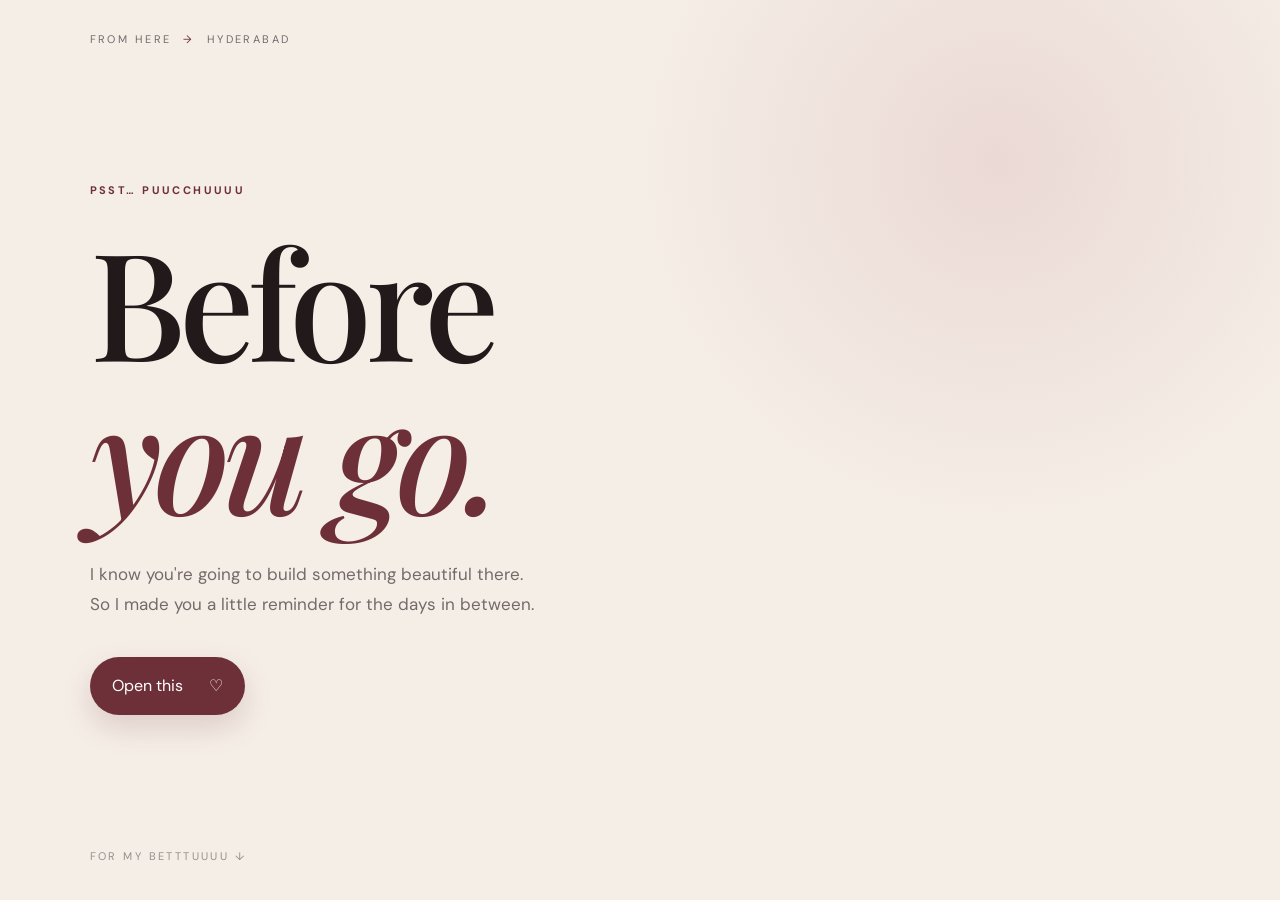
<file: index.html>
<!DOCTYPE html>
<html lang="en">
<head>
  <meta charset="UTF-8">
  <meta name="viewport" content="width=device-width, initial-scale=1.0">
  <title>Before You Go, Puucchuuuu ❤️</title>
  <link rel="preconnect" href="https://fonts.googleapis.com">
  <link rel="preconnect" href="https://fonts.gstatic.com" crossorigin>
  <link href="https://fonts.googleapis.com/css2?family=DM+Sans:wght@400;500;600;700&family=Playfair+Display:ital,wght@0,500;0,600;1,500;1,600&display=swap" rel="stylesheet">
  <link rel="stylesheet" href="style.css">
</head>
<body>
  <main>
    <section class="opening" id="hero">
      <div class="topline">FROM HERE <span>→</span> HYDERABAD</div>
      <div class="opening-inner">
        <p class="whisper">psst… puucchuuuu</p>
        <h1>Before<br><em>you go.</em></h1>
        <p class="opening-copy">I know you're going to build something beautiful there.<br>So I made you a little reminder for the days in between.</p>
        <button class="open-btn" onclick="startJourney()">Open this <span>♡</span></button>
      </div>
      <div class="scroll-hint">for my betttuuuu ↓</div>
    </section>

    <section class="letter hidden" id="content">
      <div class="hello">
        <p class="label">01 — YOUR NEXT CHAPTER</p>
        <h2>Go Babbaaa.<br><em>Your next chapter is waiting.</em></h2>
        <p>Tomorrow, you're stepping into a new city and a new phase of your life, betttuuuu.</p>
        <p>And I don't want you to be scared of how much is changing. I want you to be excited about how much <em>can</em> change.</p>
        <div class="quote">“You are capable of so much more than you think.”</div>
      </div>

      <div class="split">
        <div class="side-label">02</div>
        <div>
          <p class="label">WHAT I WANT YOU TO REMEMBER</p>
          <h3>You don't have to have it all figured out.</h3>
          <p>Learn. Mess up. Ask questions. Try again. Take the opportunities that scare you a little.</p>
          <p>Some days will be amazing. Some will be exhausting. Neither kind of day decides your worth.</p>
        </div>
      </div>

      <div class="hard-days">
        <div class="circle">03</div>
        <p class="label">FOR THE HARD DAYS</p>
        <h2>If Hyderabad<br>feels <em>too much.</em></h2>
        <p>If work gets overwhelming, if you miss home, or if you start doubting yourself, my pyaara bacchhaa — pause.</p>
        <p>Drink some water. Take a breath. Rest if you need to. Then take just <strong>one</strong> next step.</p>
        <p class="callout">And if my chotuuu saaa babyyyy needs someone to remind him that he's got this…<br><strong>you already know who to call.</strong> ❤️</p>
      </div>

      <div class="good-days">
        <p class="label">04 — FOR THE GOOD DAYS</p>
        <h2>When something<br><em>finally works.</em></h2>
        <p>First interview. First offer. First good day at work. First time you realize, “Wait… I can actually do this.”</p>
        <p>Whatever it is, I want to hear the whole story.</p>
        <button class="call-btn" type="button" onclick="window.location.href='tel:+916900674787'">CALL YOUR GIRL, PUTTTUUUU BABYYYY 📞</button>
        <p class="hidden-note" id="note">I will be ridiculously proud of you. And yes, I will probably ask for every tiny detail. 😂❤️</p>
      </div>

      <div class="promise">
        <p class="label">05 — AND THIS ONE IS IMPORTANT</p>
        <div class="promise-heart">♥</div>
        <h2>Distance can change<br>a lot of things.</h2>
        <p>Schedules. Cities. Routines. The amount of time we get together.</p>
        <p class="strong">But not where I stand.</p>
        <p>No matter where life takes you, meri jaanuu, I'll always be in your corner.</p>
        <p>I want to watch you chase your dreams, build your career, grow into yourself and become everything you want to become.</p>
        <h3>So go build your life,<br><em>my love.</em></h3>
        <p class="signature">I'll be cheering for you from here. Always. ❤️</p>
      </div>

      <div class="ending">
        <p>one last thing, puucchuuuu…</p>
        <h2>I'm proud of you<br><em>already.</em></h2>
        <div class="tiny-route">HERE <span>• • • • •</span> HYDERABAD</div><div class="final-love">i loveeeeeeeeeeeeeee<br>youuuuuuuuuuu<br><em>babyyyyyyyyyy ❤️</em></div>
      </div>
    </section>
  </main>
  <script src="script.js"></script>
</body>
</html>
</file>
<file: style.css>
*{box-sizing:border-box;margin:0;padding:0}
:root{--ink:#21191a;--cream:#f5eee7;--paper:#fbf7f2;--wine:#6d3039;--rose:#b66b73;--muted:#75696a}
html{scroll-behavior:smooth}
body{background:var(--cream);color:var(--ink);font-family:"DM Sans",sans-serif;line-height:1.75}
button{font:inherit}
.opening{min-height:100vh;display:flex;flex-direction:column;justify-content:space-between;padding:30px 7vw 34px;background:radial-gradient(circle at 78% 18%,rgba(182,107,115,.16),transparent 30%),var(--cream)}
.topline,.scroll-hint,.label,.whisper,.side-label{font-size:11px;letter-spacing:.22em;text-transform:uppercase}
.topline{color:var(--muted);display:flex;gap:12px}.topline span{color:var(--wine)}
.opening-inner{max-width:820px;width:100%;margin:auto 0;padding:10vh 0}
.whisper{color:var(--wine);margin-bottom:24px;font-weight:700}
h1,h2,h3{font-family:"Playfair Display",serif;font-weight:500;line-height:1.02}
.opening h1{font-size:clamp(70px,12vw,150px);letter-spacing:-.045em}
em{color:var(--wine);font-style:italic}
.opening-copy{font-size:17px;color:var(--muted);margin:30px 0 38px;max-width:580px}
.open-btn,.call-btn{display:inline-block;text-decoration:none;border:0;background:var(--wine);color:white;padding:15px 22px;border-radius:999px;cursor:pointer;transition:.25s;box-shadow:0 12px 30px rgba(109,48,57,.18)}
.open-btn:hover,.call-btn:hover{transform:translateY(-2px);padding-right:28px}
.open-btn span{margin-left:22px}.scroll-hint{color:#9a8d8d}
.hidden{display:none}.letter{max-width:900px;margin:auto;padding:0 7vw}
.hello{padding:120px 0 110px;border-bottom:1px solid rgba(33,25,26,.14)}
.label{color:var(--wine);font-weight:700;margin-bottom:24px}
.hello h2{font-size:clamp(54px,8vw,92px);margin-bottom:36px}.hello>p:not(.label){max-width:680px;font-size:19px;margin:14px 0}
.quote{margin-top:48px;padding:24px 0 24px 25px;border-left:2px solid var(--rose);font-family:"Playfair Display",serif;font-size:24px;font-style:italic;color:var(--wine)}
.split{display:grid;grid-template-columns:90px 1fr;gap:20px;padding:110px 0;border-bottom:1px solid rgba(33,25,26,.14)}
.side-label{color:var(--wine);font-weight:700}.split h3{font-size:clamp(38px,5vw,58px);max-width:650px;margin-bottom:30px}.split p:not(.label){max-width:650px;margin:13px 0;color:#504648}
.hard-days{margin:100px 0;padding:70px 8%;background:var(--ink);color:var(--paper);border-radius:28px;position:relative;overflow:hidden}
.hard-days:after{content:"";position:absolute;width:240px;height:240px;border:1px solid rgba(255,255,255,.1);border-radius:50%;right:-80px;top:-80px}
.circle{width:48px;height:48px;border:1px solid rgba(255,255,255,.3);border-radius:50%;display:grid;place-items:center;font-size:12px;margin-bottom:48px}
.hard-days .label{color:#d79aa0}.hard-days h2{font-size:clamp(48px,7vw,78px);margin-bottom:32px}.hard-days>p:not(.label):not(.callout){max-width:620px;color:#d9cdcd;margin:12px 0}
.callout{margin-top:42px;padding:24px;border:1px solid rgba(255,255,255,.18);border-radius:16px;color:#f5dfe0}
.good-days{padding:40px 0 120px}.good-days h2{font-size:clamp(50px,7vw,82px);margin-bottom:28px}.good-days>p:not(.label):not(.hidden-note){max-width:620px;font-size:18px;margin:12px 0}.call-btn{margin-top:25px}.hidden-note{margin-top:20px;color:var(--wine);font-weight:600}
.promise{background:var(--paper);padding:90px 9%;border-radius:28px;text-align:center;margin-bottom:110px}.promise-heart{color:var(--rose);font-size:26px;margin-bottom:18px}.promise h2{font-size:clamp(48px,6vw,72px);margin-bottom:28px}.promise>p:not(.label):not(.signature){max-width:650px;margin:12px auto;color:#5c5152}.promise .strong{font-family:"Playfair Display",serif;color:var(--wine)!important;font-size:30px!important;margin:28px auto!important}.promise h3{font-size:clamp(38px,5vw,58px);margin-top:55px}.signature{margin-top:35px!important;color:var(--wine)!important;font-weight:700}
.ending{text-align:center;padding:20px 0 100px}.ending>p:first-child{color:var(--muted);font-size:12px;letter-spacing:.18em;text-transform:uppercase}.ending h2{font-size:clamp(55px,8vw,90px);margin:20px 0 45px}.tiny-route{font-size:10px;letter-spacing:.22em;color:var(--muted)}.tiny-route span{color:var(--rose);padding:0 15px}
@media(max-width:650px){.opening{padding:24px 24px 28px}.opening-inner{padding:8vh 0}.opening h1{font-size:68px}.opening-copy{font-size:15px}.letter{padding:0 24px}.hello{padding:85px 0}.split{grid-template-columns:1fr;padding:80px 0}.side-label{margin-bottom:-8px}.hard-days{margin:70px 0;padding:50px 28px;border-radius:22px}.promise{padding:65px 24px;border-radius:22px}.good-days{padding-bottom:80px}}
.final-love{margin-top:55px;font-family:"Playfair Display",serif;font-size:clamp(38px,7vw,72px);line-height:1.05;font-weight:500;letter-spacing:-.03em;color:var(--ink)}.final-love em{color:var(--wine);font-style:italic}@media(max-width:650px){.final-love{font-size:42px}}
</file>
